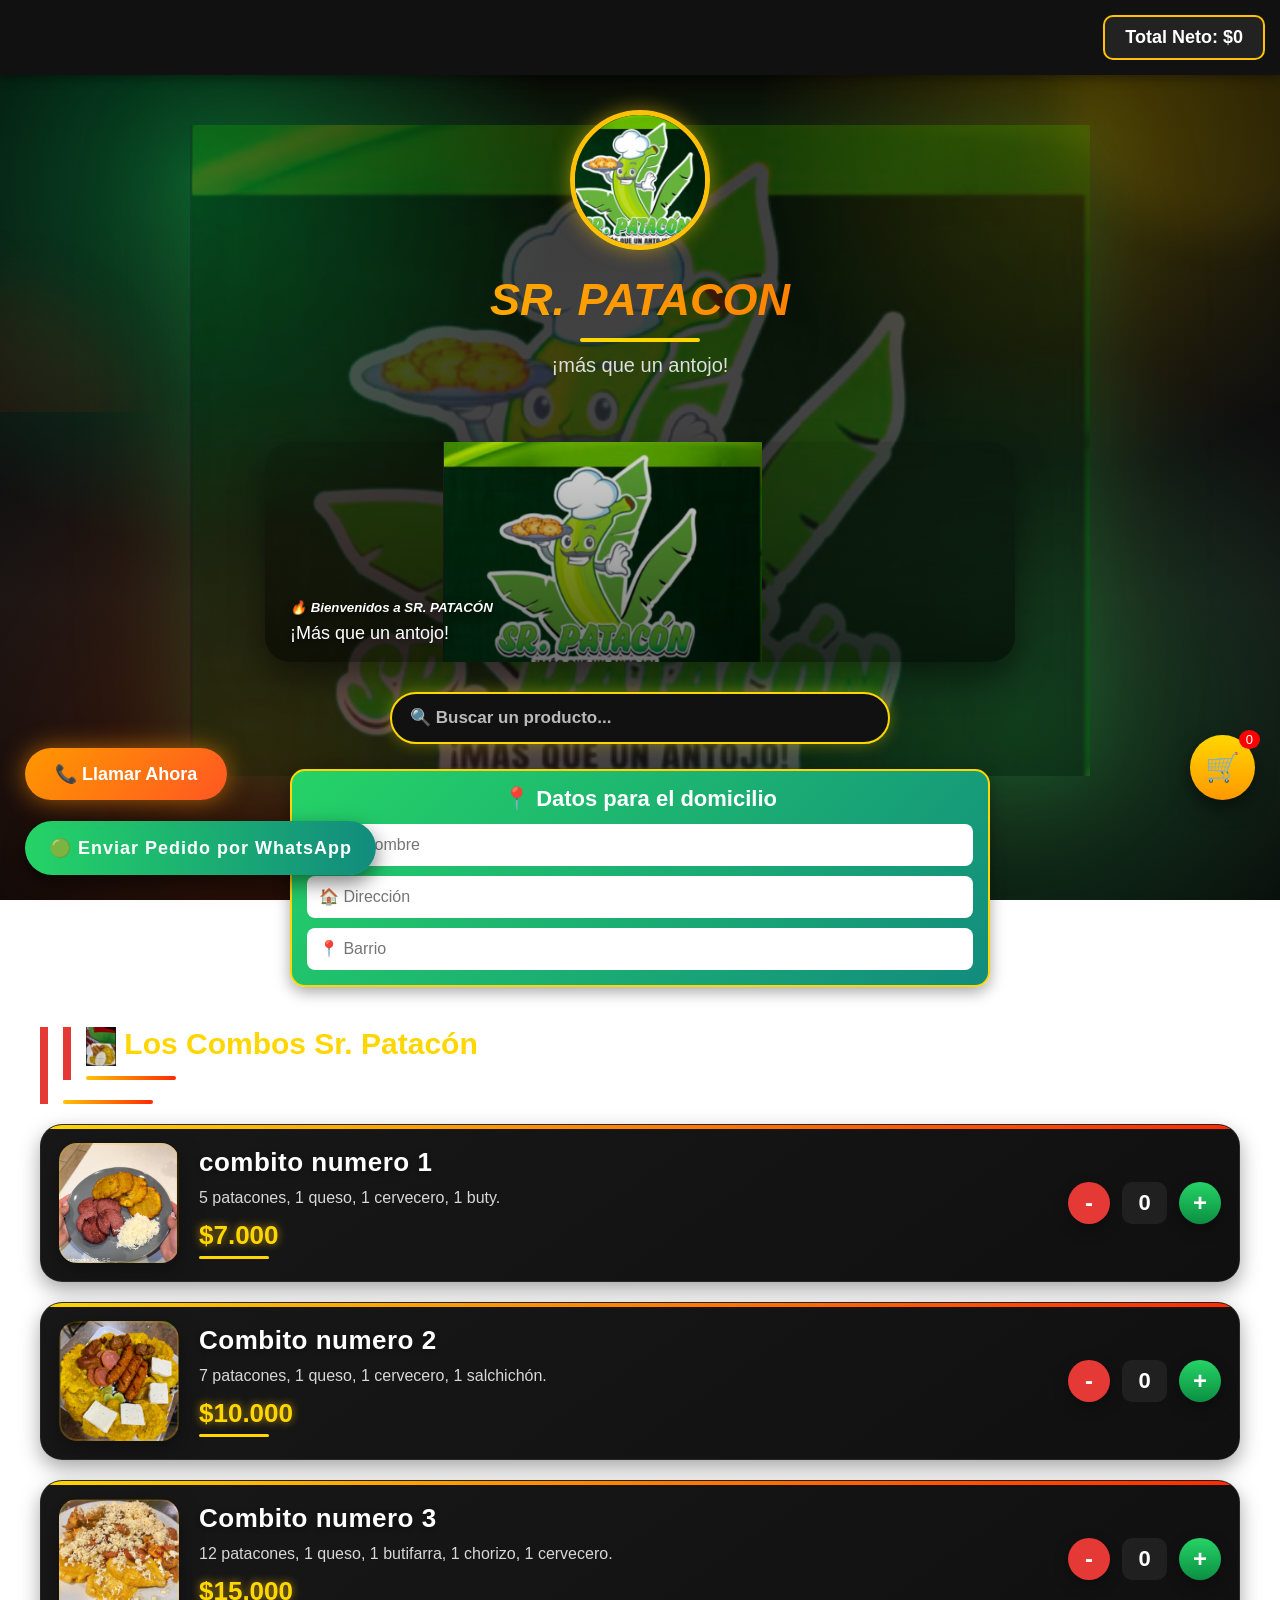
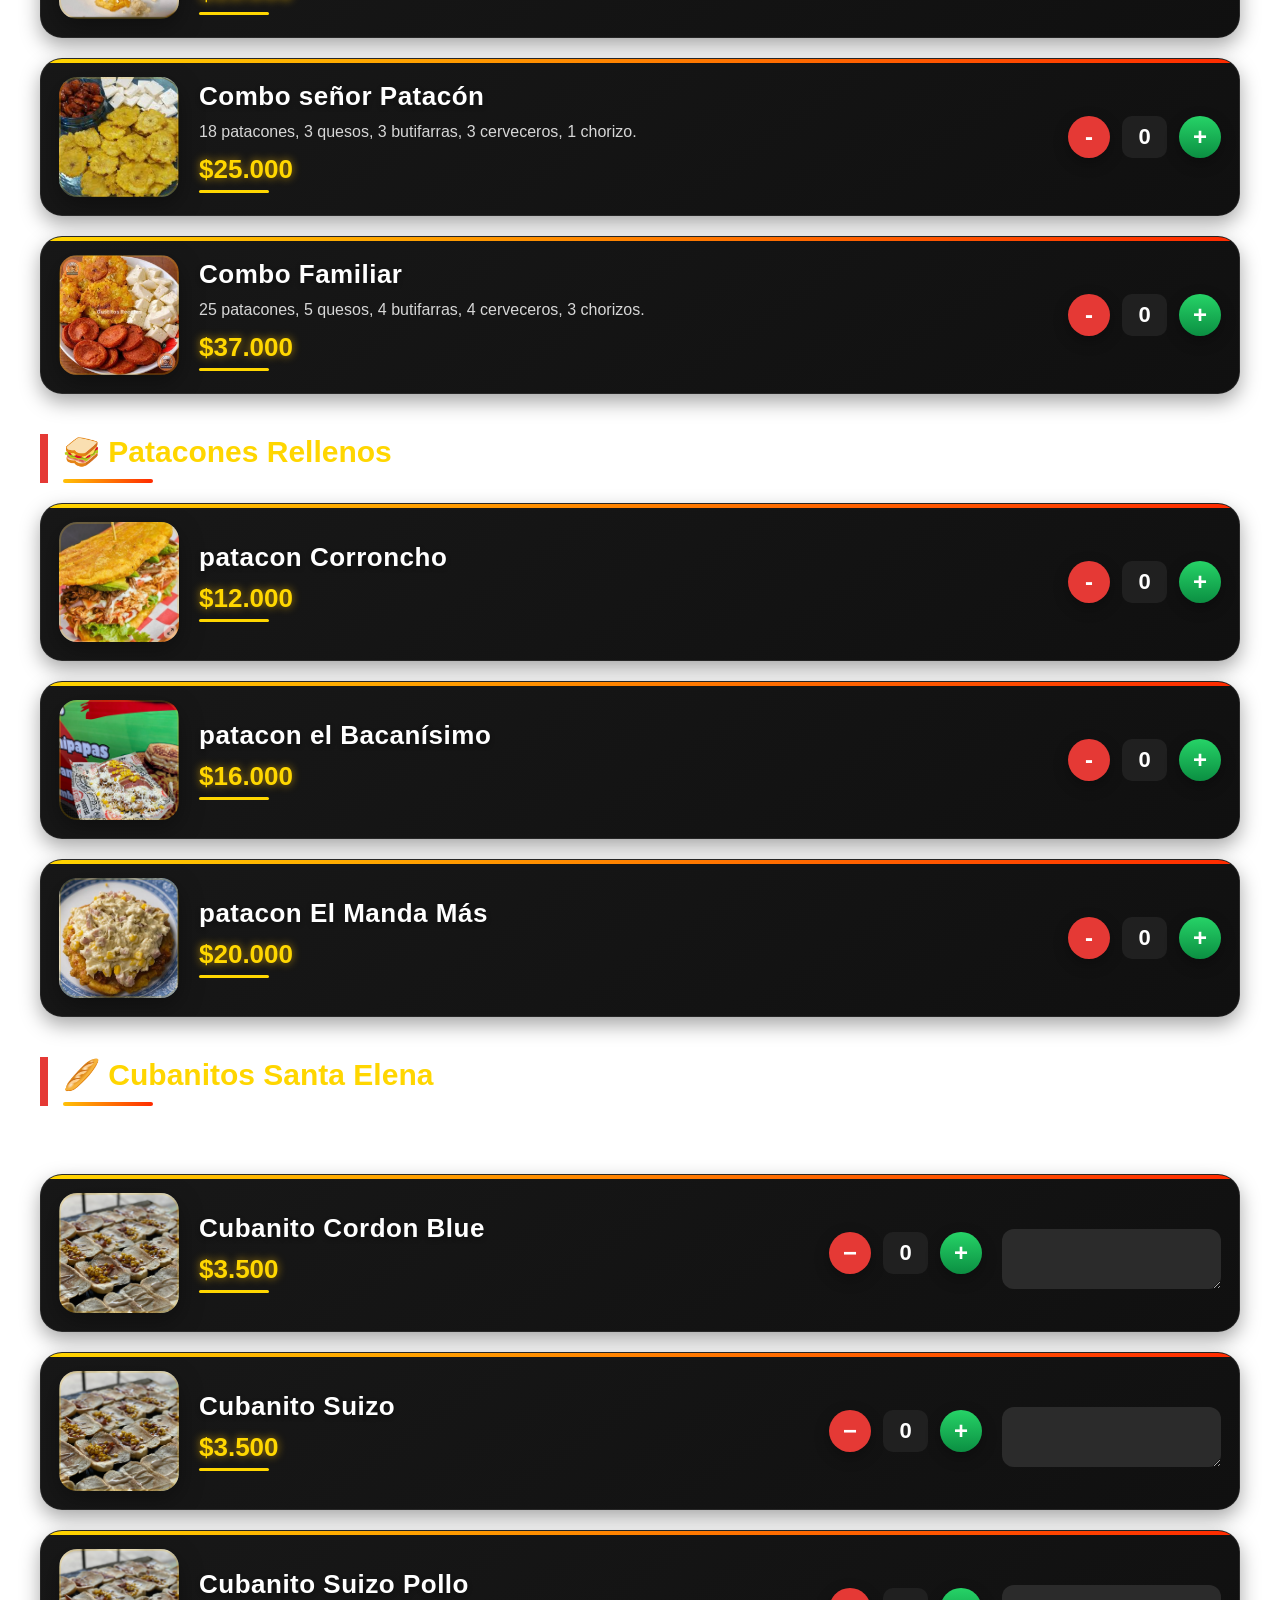
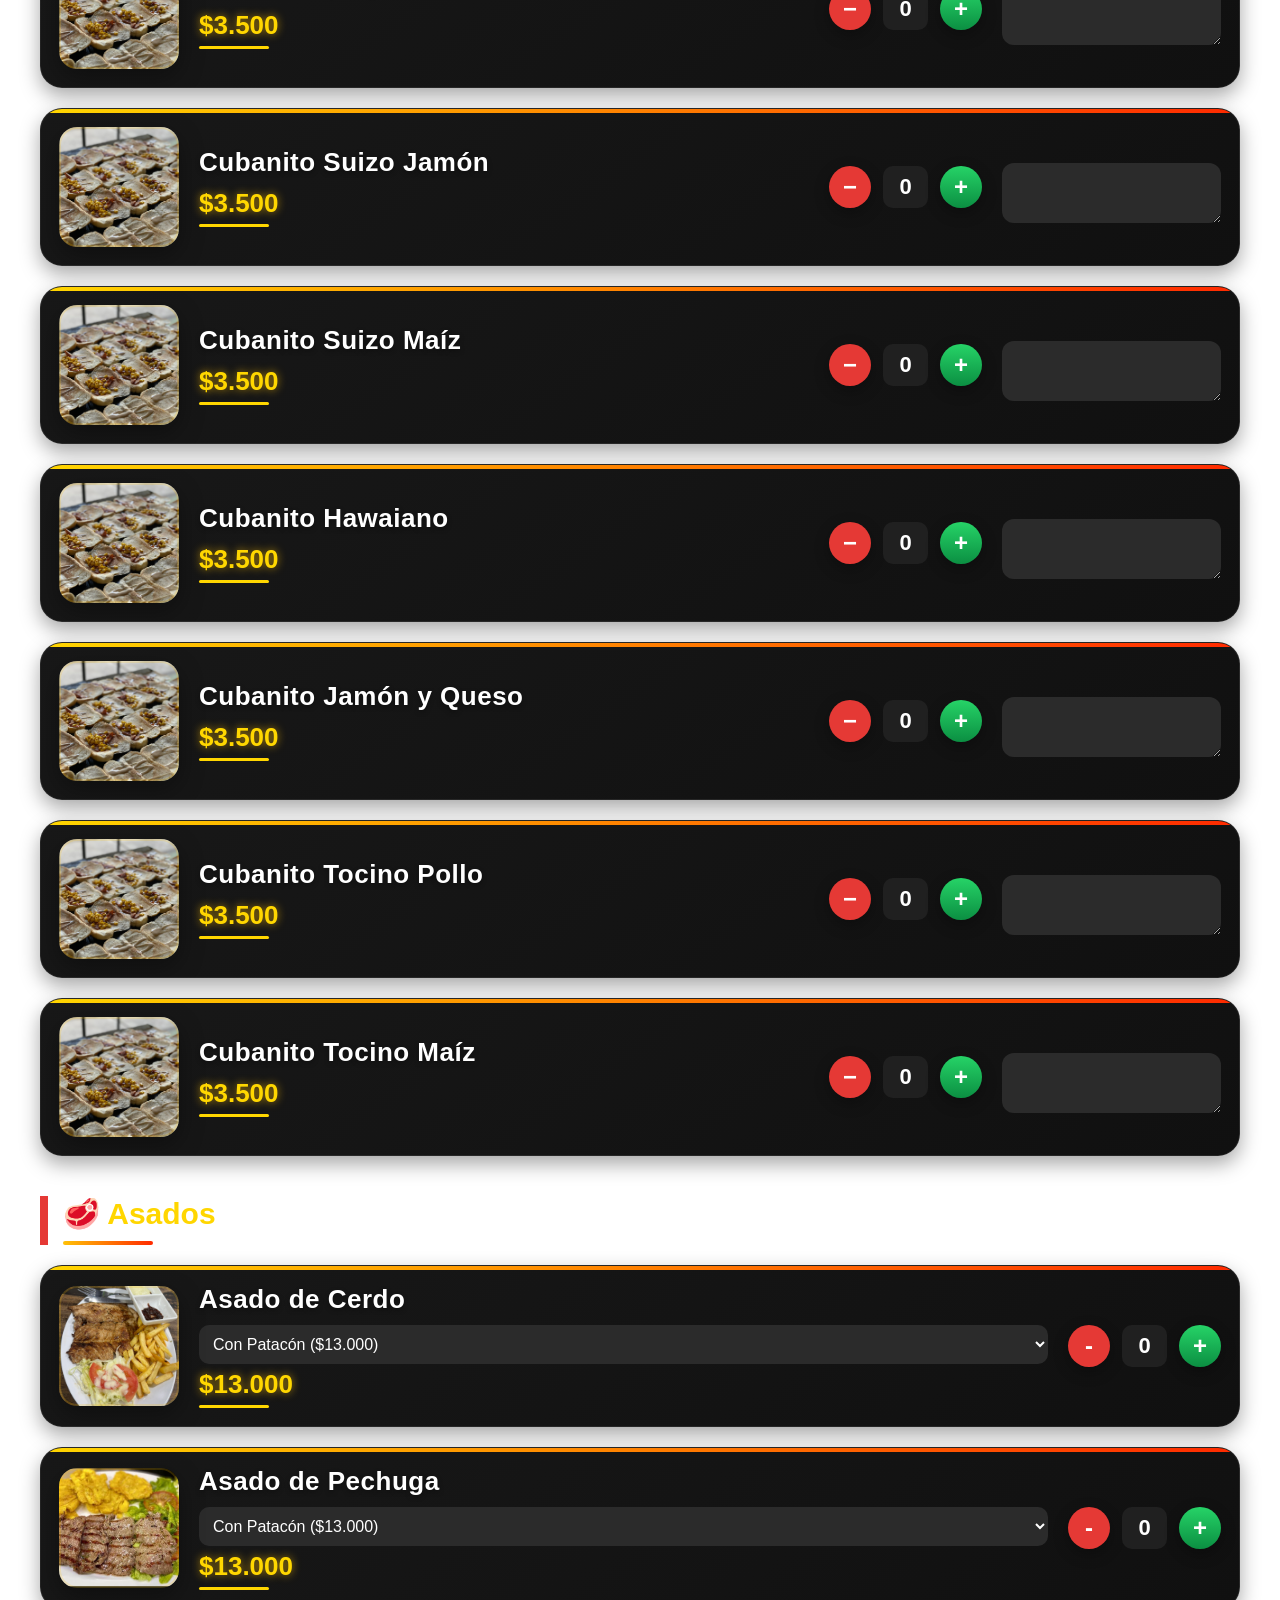
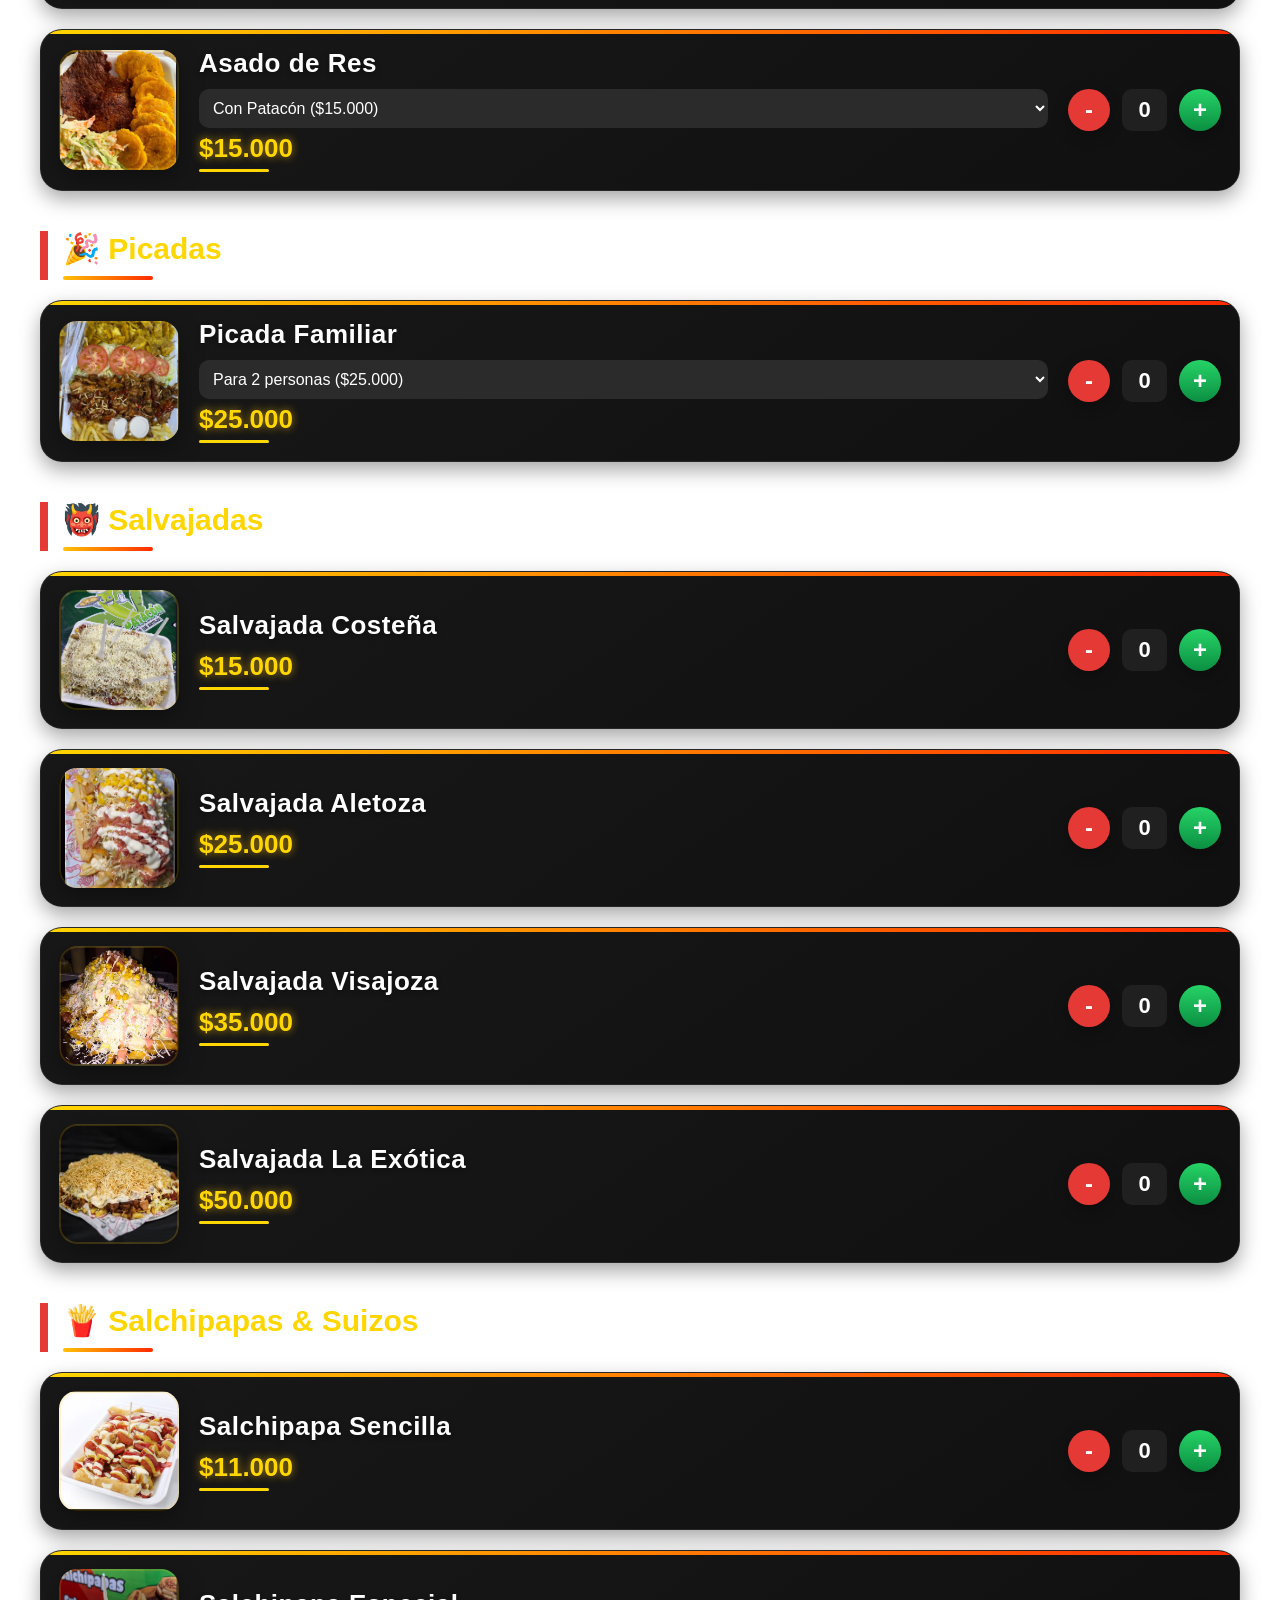
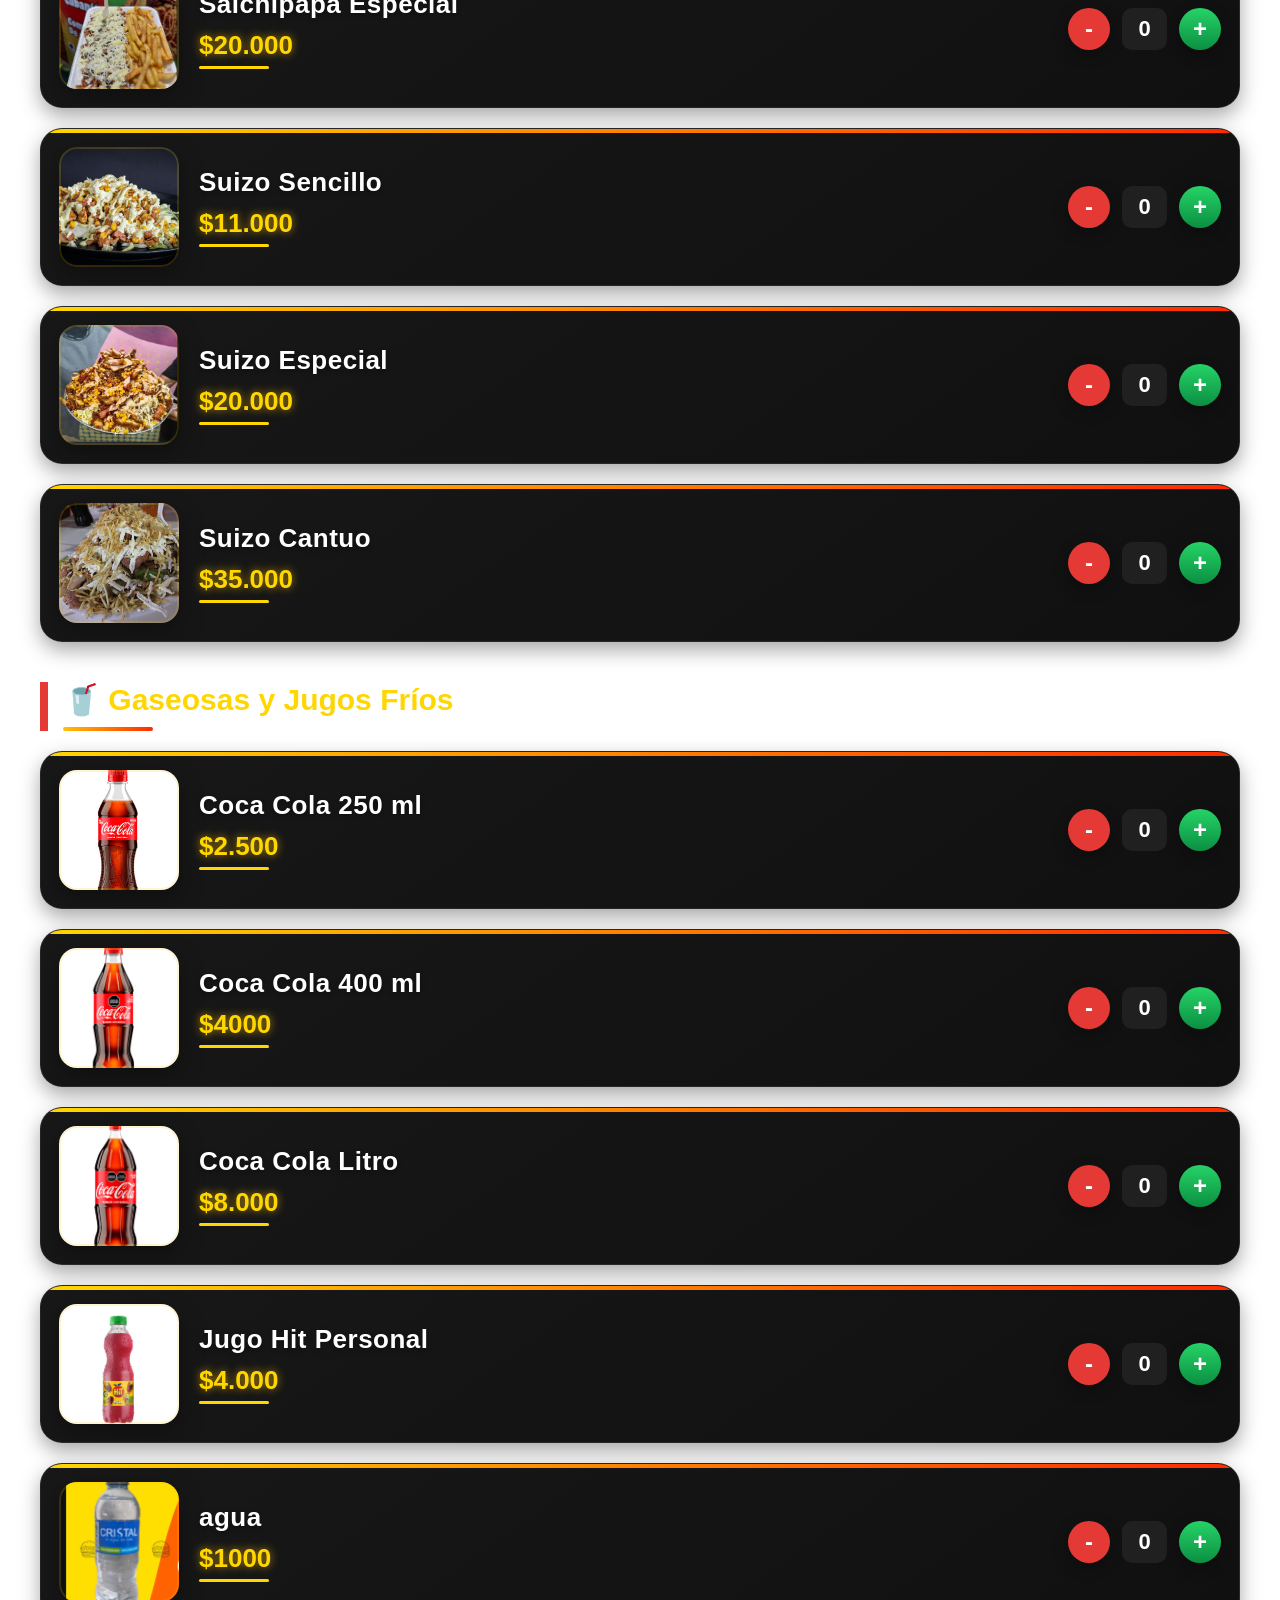
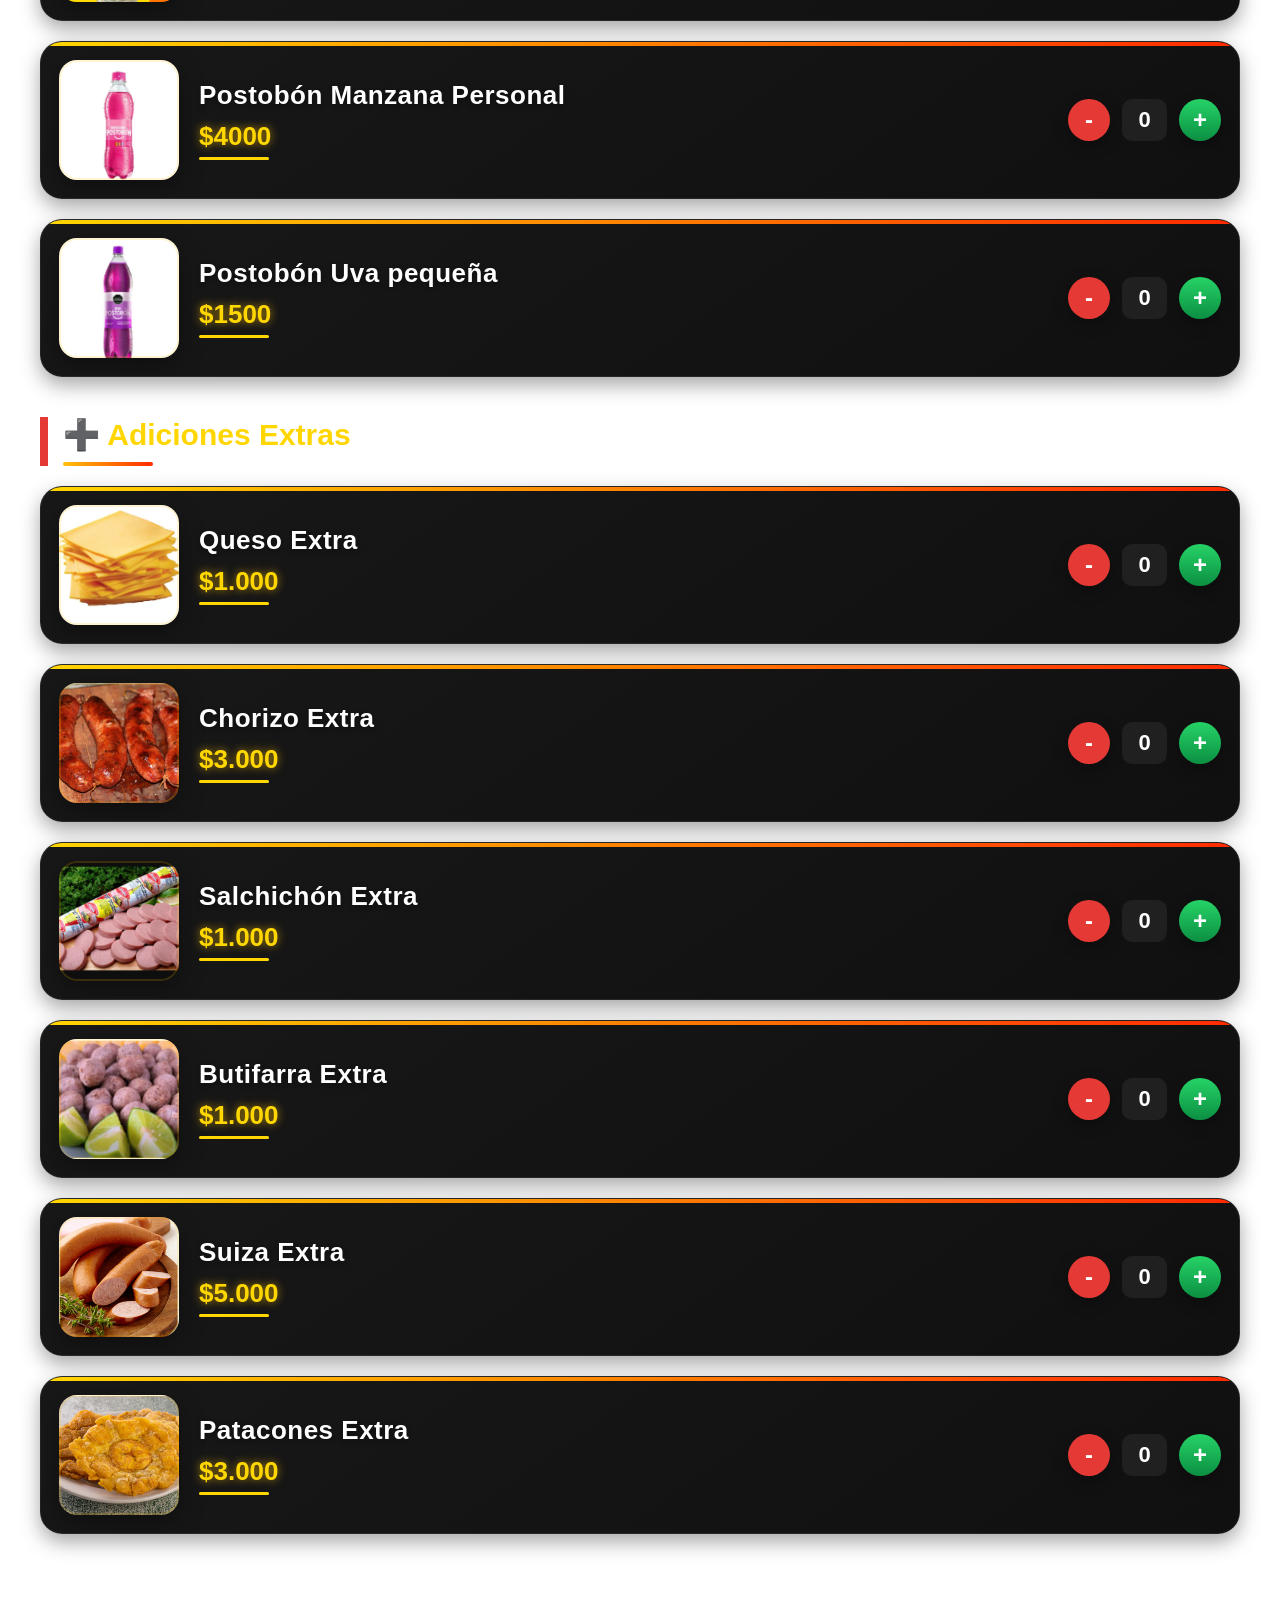
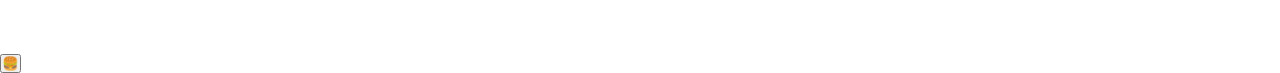
<file: index.html>
<!DOCTYPE html>
<html lang="es">
<head>
    <meta charset="UTF-8">
    <meta name="viewport" content="width=, initial-scale=1.0">
    <title>SR PATACON - menu digital</title>
   <link rel="stylesheet" href="css/style.css">
</head>
<body>

    <div class="barra-superior">
        <div class="total-recuadro">
            Total Neto: <span id="total-precio" style="color: var(--oro-precio);">$0</span>
        </div>
       
    </div>

    <header>
        <img src="img/logo-fondo.png..png" alt="Logo" class="logo-pequeno">
        <h1><em>SR. PATACON</em></h1>
        <p>¡más que un antojo!</p>
    </header>
    <!-- =========================
     SLIDER SR. PATACÓN
========================= -->

<div class="slider">

    <div class="slides">

        <img src="img/logo-fondo.png..png" class="slide activo">

        <img src="img/combo 2.png" class="slide">

        <img src="img/patacon mixto.png" class="slide">

        <img src="img/picada 1.png" class="slide">

        <img src="img/salvajada familiar.png" class="slide">

        <img src="img/zuiso cantuo.png" class="slide">

    </div>

    <div class="texto-slider">

       <h5><em>🔥 Bienvenidos a SR. PATACÓN</em></h5>

        <p>¡Más que un antojo!</p>

    </div>

</div>


    <div class="contenedor">
        <!-- =========================
BUSCADOR DEL MENÚ
========================= -->

<div class="buscador-menu">

    <input
        type="text"
        id="buscador"
        placeholder="🔍 Buscar un producto..."
        onkeyup="buscarProductos()">

</div>

       <div class="datos-cliente">

    <h3>📍 Datos para el domicilio</h3>

    <input
        type="text"
        id="nombre-cliente"
        placeholder="👤 Tu nombre">

    <input
        type="text"
        id="direccion"
        placeholder="🏠 Dirección">

    <input
        type="text"
        id="barrio"
        placeholder="📍 Barrio">

   

</div>
        <div class="titulo-seccion"><h2 class="titulo-seccion">
            <img src="img/combo de patacon.png" alt="logo" style="width: 30px; height:auto; vertical-align:middle;">

         Los Combos Sr. Patacón </h2></div>

        <div class="producto-card" data-nombre="combito numero 1" data-precio="7000">
            <div class="producto-img"><img src="img/combo 1.png" alt="Producto"></div>
            <div class="producto-info">
                <div class="producto-nombre">combito numero 1</div>
                <div class="producto-detalles">5 patacones, 1 queso, 1 cervecero, 1 buty.</div>
                <div class="producto-precio">$7.000</div>
            </div>
            <div class="controles-cantidad">
                <button class="btn-cantidad" onclick="cambiarCantidad(this, -1)">-</button>
                <span class="numero-cantidad">0</span>
                <button class="btn-cantidad" onclick="cambiarCantidad(this, 1)">+</button>
            </div>
        </div>

        <div class="producto-card" data-nombre="Combito numero 2" data-precio="10000">
            <div class="producto-img"><img src="img/combo 2.png" alt="Producto"></div>
            <div class="producto-info">
                <div class="producto-nombre">Combito numero 2</div>
                <div class="producto-detalles">7 patacones, 1 queso, 1 cervecero, 1 salchichón.</div>
                <div class="producto-precio">$10.000</div>
            </div>
            <div class="controles-cantidad">
                <button class="btn-cantidad" onclick="cambiarCantidad(this, -1)">-</button>
                <span class="numero-cantidad">0</span>
                <button class="btn-cantidad" onclick="cambiarCantidad(this, 1)">+</button>
            </div>
        </div>

        <div class="producto-card" data-nombre="Combito numero 3" data-precio="15000">
           <div class="producto-img"><img src="img/combo 3.png" alt="producto"></div>
            <div class="producto-info">
                <div class="producto-nombre">Combito numero 3</div>
                <div class="producto-detalles">12 patacones, 1 queso, 1 butifarra, 1 chorizo, 1 cervecero.</div>
                <div class="producto-precio">$15.000</div>
            </div>
            <div class="controles-cantidad">
                <button class="btn-cantidad" onclick="cambiarCantidad(this, -1)">-</button>
                <span class="numero-cantidad">0</span>
                <button class="btn-cantidad" onclick="cambiarCantidad(this, 1)">+</button>
            </div>
        </div>

        <div class="producto-card" data-nombre="Combo señor Patacón" data-precio="25000">
            <div class="producto-img"><img src="img/combo 4.png" alt="Producto"></div>
            <div class="producto-info">
                <div class="producto-nombre">Combo señor Patacón</div>
                <div class="producto-detalles">18 patacones, 3 quesos, 3 butifarras, 3 cerveceros, 1 chorizo.</div>
                <div class="producto-precio">$25.000</div>
            </div>
            <div class="controles-cantidad">
                <button class="btn-cantidad" onclick="cambiarCantidad(this, -1)">-</button>
                <span class="numero-cantidad">0</span>
                <button class="btn-cantidad" onclick="cambiarCantidad(this, 1)">+</button>
            </div>
        </div>

        <div class="producto-card" data-nombre="Combo Familiar" data-precio="37000">
            <div class="producto-img"><img src="img/combo familiar.png" alt="Producto"></div>
            <div class="producto-info">
                <div class="producto-nombre">Combo Familiar</div>
                <div class="producto-detalles">25 patacones, 5 quesos, 4 butifarras, 4 cerveceros, 3 chorizos.</div>
                <div class="producto-precio">$37.000</div>
            </div>
            <div class="controles-cantidad">
                <button class="btn-cantidad" onclick="cambiarCantidad(this, -1)">-</button>
                <span class="numero-cantidad">0</span>
                <button class="btn-cantidad" onclick="cambiarCantidad(this, 1)">+</button>
            </div>
        </div>

        <div class="titulo-seccion">🥪 Patacones Rellenos</div>

        <div class="producto-card" data-nombre="Patacon Corroncho" data-precio="12000">
            <div class="producto-img"><img src="img/patacon cantuo.png" alt="Producto"></div>
            <div class="producto-info">
                <div class="producto-nombre">patacon Corroncho</div>
                <div class="producto-precio">$12.000</div>
            </div>
            <div class="controles-cantidad">
                <button class="btn-cantidad" onclick="cambiarCantidad(this, -1)">-</button>
                <span class="numero-cantidad">0</span>
                <button class="btn-cantidad" onclick="cambiarCantidad(this, 1)">+</button>
            </div>
        </div>

        <div class="producto-card" data-nombre="Patacón El Bacanísimo" data-precio="16000">
            <div class="producto-img"><img src="img/patacon mixto.png" alt="Producto"></div>
            <div class="producto-info">
                <div class="producto-nombre">patacon el Bacanísimo</div>
                <div class="producto-precio">$16.000</div>
            </div>
            <div class="controles-cantidad">
                <button class="btn-cantidad" onclick="cambiarCantidad(this, -1)">-</button>
                <span class="numero-cantidad">0</span>
                <button class="btn-cantidad" onclick="cambiarCantidad(this, 1)">+</button>
            </div>
        </div>

        <div class="producto-card" data-nombre="Patacón El Manda Más" data-precio="20000">
            <div class="producto-img"><img src="img/patacon el manda mas.png "alt="Producto"></div>
            <div class="producto-info">
                <div class="producto-nombre"> patacon El Manda Más</div>
                <div class="producto-precio">$20.000</div>
            </div>
            <div class="controles-cantidad">
                <button class="btn-cantidad" onclick="cambiarCantidad(this, -1)">-</button>
                <span class="numero-cantidad">0</span>
                <button class="btn-cantidad" onclick="cambiarCantidad(this, 1)">+</button>
            </div>
        </div>


        <div class="titulo-seccion">🥖 Cubanitos Santa Elena</div>
        <!-- ================= CUBANITOS SANTA ELENA ================= -->

<h2 class="titulo-categoria"> Cubanitos Santa Elena</h2>

<!-- CORDON BLUE -->
<div class="producto-card" data-nombre="Cubanito Cordon Blue" data-precio="3500">

    <div class="producto-img">
        <img src="img/cubanitos.png" alt="Cubanito Cordon Blue">
    </div>

    <div class="producto-info">
        <div class="producto-nombre"> Cubanito Cordon Blue</div>
        <div class="producto-precio">$3.500</div>
    </div>

    <div class="controles-cantidad">
        <button class="btn-cantidad" onclick="cambiarCantidad(this,-1)">−</button>
        <span class="numero-cantidad">0</span>
        <button class="btn-cantidad" onclick="cambiarCantidad(this,1)">+</button>
    </div>
    <div class="observacion-producto">

    <textarea
        class="comentario-producto"
        placeholder="Ej: sin salsa, sin cebolla, con más queso..."
        rows="2">
    </textarea>

</div>

</div>

<!-- SUIZO -->
<div class="producto-card" data-nombre="Cubanito Suizo" data-precio="3500">

    <div class="producto-img">
        <img src="img/cubanitos.png" alt="Cubanito Suizo">
    </div>

    <div class="producto-info">
        <div class="producto-nombre"> Cubanito Suizo</div>
        <div class="producto-precio">$3.500</div>
    </div>

    <div class="controles-cantidad">
        <button class="btn-cantidad" onclick="cambiarCantidad(this,-1)">−</button>
        <span class="numero-cantidad">0</span>
        <button class="btn-cantidad" onclick="cambiarCantidad(this,1)">+</button>
    </div>
    <div class="observacion-producto">

    <textarea
        class="comentario-producto"
        placeholder="Ej: sin salsa, sin cebolla, con más queso..."
        rows="2">
    </textarea>

</div>

</div>

<!-- SUIZO POLLO -->
<div class="producto-card" data-nombre="Cubanito Suizo Pollo" data-precio="3500">

    <div class="producto-img">
        <img src="img/cubanitos.png" alt="Cubanito Suizo Pollo">
    </div>

    <div class="producto-info">
        <div class="producto-nombre"> Cubanito Suizo Pollo</div>
        <div class="producto-precio">$3.500</div>
    </div>

  <div class="controles-cantidad">
    <button class="btn-cantidad" onclick="cambiarCantidad(this,-1)">−</button>
    <span class="numero-cantidad">0</span>
    <button class="btn-cantidad" onclick="cambiarCantidad(this,1)">+</button>
</div>
    <div class="observacion-producto">

    <textarea
        class="comentario-producto"
        placeholder="Ej: sin salsa, sin cebolla, con más queso..."
        rows="2">
    </textarea>

</div>

</div>
<!-- SUIZO JAMÓN -->
<div class="producto-card" data-nombre="Cubanito Suizo Jamón" data-precio="3500">

    <div class="producto-img">
        <img src="img/cubanitos.png" alt="Cubanito Suizo Jamón">
    </div>

    <div class="producto-info">
        <div class="producto-nombre"> Cubanito Suizo Jamón</div>
        <div class="producto-precio">$3.500</div>
    </div>

    <div class="controles-cantidad">
        <button class="btn-cantidad" onclick="cambiarCantidad(this,-1)">−</button>
        <span class="numero-cantidad">0</span>
        <button class="btn-cantidad" onclick="cambiarCantidad(this,1)">+</button>
    </div>
    <div class="observacion-producto">

    <textarea
        class="comentario-producto"
        placeholder="Ej: sin salsa, sin cebolla, con más queso..."
        rows="2">
    </textarea>

</div>

</div>

<!-- SUIZO MAÍZ -->
<div class="producto-card" data-nombre="Cubanito Suizo Maíz" data-precio="3500">

    <div class="producto-img">
        <img src="img/cubanitos.png" alt="Cubanito Suizo Maíz">
    </div>

    <div class="producto-info">
        <div class="producto-nombre"> Cubanito Suizo Maíz</div>
        <div class="producto-precio">$3.500</div>
    </div>

    <div class="controles-cantidad">
        <button class="btn-cantidad" onclick="cambiarCantidad(this,-1)">−</button>
        <span class="numero-cantidad">0</span>
        <button class="btn-cantidad" onclick="cambiarCantidad(this,1)">+</button>
    </div>
    <div class="observacion-producto">

    <textarea
        class="comentario-producto"
        placeholder="Ej: sin salsa, sin cebolla, con más queso..."
        rows="2">
    </textarea>

</div>

</div>

<!-- HAWAIANO -->
<div class="producto-card" data-nombre="Cubanito Hawaiano" data-precio="3500">

    <div class="producto-img">
        <img src="img/cubanitos.png" alt="Cubanito Hawaiano">
    </div>

    <div class="producto-info">
        <div class="producto-nombre"> Cubanito Hawaiano</div>
        <div class="producto-precio">$3.500</div>
    </div>

    <div class="controles-cantidad">
        <button class="btn-cantidad" onclick="cambiarCantidad(this,-1)">−</button>
        <span class="numero-cantidad">0</span>
        <button class="btn-cantidad" onclick="cambiarCantidad(this,1)">+</button>
    </div>
    <div class="observacion-producto">

    <textarea
        class="comentario-producto"
        placeholder="Ej: sin salsa, sin cebolla, con más queso..."
        rows="2">
    </textarea>

</div>

</div>
<!-- JAMÓN Y QUESO -->
<div class="producto-card" data-nombre="Cubanito Jamón y Queso" data-precio="3500">

    <div class="producto-img">
        <img src="img/cubanitos.png" alt="Cubanito Jamón y Queso">
    </div>

    <div class="producto-info">
        <div class="producto-nombre"> Cubanito Jamón y Queso</div>
        <div class="producto-precio">$3.500</div>
    </div>

    <div class="controles-cantidad">
        <button class="btn-cantidad" onclick="cambiarCantidad(this,-1)">−</button>
        <span class="numero-cantidad">0</span>
        <button class="btn-cantidad" onclick="cambiarCantidad(this,1)">+</button>
    </div>
    <div class="observacion-producto">

    <textarea
        class="comentario-producto"
        placeholder="Ej: sin salsa, sin cebolla, con más queso..."
        rows="2">
    </textarea>

</div>

</div>

<!-- TOCINO POLLO -->
<div class="producto-card" data-nombre="Cubanito Tocino Pollo" data-precio="3500">

    <div class="producto-img">
        <img src="img/cubanitos.png" alt="Cubanito Tocino Pollo">
    </div>

    <div class="producto-info">
        <div class="producto-nombre"> Cubanito Tocino Pollo</div>
        <div class="producto-precio">$3.500</div>
    </div>

    <div class="controles-cantidad">
        <button class="btn-cantidad" onclick="cambiarCantidad(this,-1)">−</button>
        <span class="numero-cantidad">0</span>
        <button class="btn-cantidad" onclick="cambiarCantidad(this,1)">+</button>
    </div>
    <div class="observacion-producto">

    <textarea
        class="comentario-producto"
        placeholder="Ej: sin salsa, sin cebolla, con más queso..."
        rows="2">
    </textarea>

</div>

</div>

<!-- TOCINO MAÍZ -->
<div class="producto-card" data-nombre="Cubanito Tocino Maíz" data-precio="3500">

    <div class="producto-img">
        <img src="img/cubanitos.png" alt="Cubanito Tocino Maíz">
    </div>

    <div class="producto-info">
        <div class="producto-nombre"> Cubanito Tocino Maíz</div>
        <div class="producto-precio">$3.500</div>
    </div>

    <div class="controles-cantidad">
        <button class="btn-cantidad" onclick="cambiarCantidad(this,-1)">−</button>
        <span class="numero-cantidad">0</span>
        <button class="btn-cantidad" onclick="cambiarCantidad(this,1)">+</button>
    </div>
    <div class="observacion-producto">

    <textarea
        class="comentario-producto"
        placeholder="Ej: sin salsa, sin cebolla, con más queso..."
        rows="2">
    </textarea>

</div>

</div>
        <div class="titulo-seccion">🥩 Asados</div>

        <div class="producto-card" data-nombre="Asado de Cerdo" data-precio="13000">
            <div class="producto-img"><img src="img/cerdo asado.jpeg" alt="Producto"></div>
            <div class="producto-info">
                <div class="producto-nombre">Asado de Cerdo</div>
                <select class="select-interno" onchange="cambiarPrecioOp(this)">
                    <option value="Patacón" data-p="13000">Con Patacón ($13.000)</option>
                    <option value="Francesa" data-p="15000">Con Papa Francesa ($15.000)</option>
                </select>
                <div class="producto-precio" style="margin-top: 5px;">$13.000</div>
            </div>
            <div class="controles-cantidad">
                <button class="btn-cantidad" onclick="cambiarCantidad(this, -1)">-</button>
                <span class="numero-cantidad">0</span>
                <button class="btn-cantidad" onclick="cambiarCantidad(this, 1)">+</button>
            </div>
        </div>

        <div class="producto-card" data-nombre="Asado de Pechuga" data-precio="13000">
            <div class="producto-img"><img src="img/pechuga.png "alt="Producto"></div>
            <div class="producto-info">
                <div class="producto-nombre">Asado de Pechuga</div>
                <select class="select-interno" onchange="cambiarPrecioOp(this)">
                    <option value="Patacón" data-p="13000">Con Patacón ($13.000)</option>
                    <option value="Francesa" data-p="15000">Con Papa Francesa ($15.000)</option>
                </select>
                <div class="producto-precio" style="margin-top: 5px;">$13.000</div>
            </div>
            <div class="controles-cantidad">
                <button class="btn-cantidad" onclick="cambiarCantidad(this, -1)">-</button>
                <span class="numero-cantidad">0</span>
                <button class="btn-cantidad" onclick="cambiarCantidad(this, 1)">+</button>
            </div>
        </div>

        <div class="producto-card" data-nombre="Asado de Res" data-precio="15000">
            <div class="producto-img"><img src="img/carne asada.png"Producto"></div>
            <div class="producto-info">
                <div class="producto-nombre">Asado de Res</div>
                <select class="select-interno" onchange="cambiarPrecioOp(this)">
                    <option value="Patacón" data-p="15000">Con Patacón ($15.000)</option>
                    <option value="Francesa" data-p="17000">Con Papa Francesa ($17.000)</option>
                </select>
                <div class="producto-precio" style="margin-top: 5px;">$15.000</div>
            </div>
            <div class="controles-cantidad">
                <button class="btn-cantidad" onclick="cambiarCantidad(this, -1)">-</button>
                <span class="numero-cantidad">0</span>
                <button class="btn-cantidad" onclick="cambiarCantidad(this, 1)">+</button>
            </div>
        </div>

        <div class="titulo-seccion">🎉 Picadas</div>

        <div class="producto-card" data-nombre="Picada" data-precio="25000">
            <div class="producto-img"><img src="img/picada 1.png" alt="Producto"></div>
            <div class="producto-info">
                <div class="producto-nombre">Picada Familiar</div>
                <select class="select-interno" onchange="cambiarPrecioOp(this)">
                    <option value="2 Personas" data-p="25000">Para 2 personas ($25.000)</option>
                    <option value="3 Personas" data-p="35000">Para 3 personas ($35.000)</option>
                    <option value="4 Personas" data-p="50000">Para 4 personas ($50.000)</option>
                </select>
                <div class="producto-precio" style="margin-top: 5px;">$25.000</div>
            </div>
            <div class="controles-cantidad">
                <button class="btn-cantidad" onclick="cambiarCantidad(this, -1)">-</button>
                <span class="numero-cantidad">0</span>
                <button class="btn-cantidad" onclick="cambiarCantidad(this, 1)">+</button>
            </div>
        </div>

        <div class="titulo-seccion">👹 Salvajadas</div>

        <div class="producto-card" data-nombre="Salvajada Costeña" data-precio="15000">
            <div class="producto-img"><img src="img/salvajada familiar.png" alt="Producto"></div>
            <div class="producto-info">
                <div class="producto-nombre">Salvajada Costeña</div>
                <div class="producto-precio">$15.000</div>
            </div>
            <div class="controles-cantidad">
                <button class="btn-cantidad" onclick="cambiarCantidad(this, -1)">-</button>
                <span class="numero-cantidad">0</span>
                <button class="btn-cantidad" onclick="cambiarCantidad(this, 1)">+</button>
            </div>
        </div>

        <div class="producto-card" data-nombre="Salvajada Aletoza" data-precio="25000">
            <div class="producto-img"><img src="img/salvajada aletoza.png" alt="Producto"></div>
            <div class="producto-info">
                <div class="producto-nombre">Salvajada Aletoza</div>
                <div class="producto-precio">$25.000</div>
            </div>
            <div class="controles-cantidad">
                <button class="btn-cantidad" onclick="cambiarCantidad(this, -1)">-</button>
                <span class="numero-cantidad">0</span>
                <button class="btn-cantidad" onclick="cambiarCantidad(this, 1)">+</button>
            </div>
        </div>

        <div class="producto-card" data-nombre="Salvajada Visajoza" data-precio="35000">
            <div class="producto-img"><img src="img/salvajada visajoza.png" alt="Producto"></div>
            <div class="producto-info">
                <div class="producto-nombre">Salvajada Visajoza</div>
                <div class="producto-precio">$35.000</div>
            </div>
            <div class="controles-cantidad">
                <button class="btn-cantidad" onclick="cambiarCantidad(this, -1)">-</button>
                <span class="numero-cantidad">0</span>
                <button class="btn-cantidad" onclick="cambiarCantidad(this, 1)">+</button>
            </div>
        </div>

        <div class="producto-card" data-nombre="Salvajada La Exótica" data-precio="50000">
            <div class="producto-img"><img src="img/salvajada la exotica.png" alt="Producto"></div>
            <div class="producto-info">
                <div class="producto-nombre">Salvajada La Exótica</div>
                <div class="producto-precio">$50.000</div>
            </div>
            <div class="controles-cantidad">
                <button class="btn-cantidad" onclick="cambiarCantidad(this, -1)">-</button>
                <span class="numero-cantidad">0</span>
                <button class="btn-cantidad" onclick="cambiarCantidad(this, 1)">+</button>
            </div>
        </div>

        <div class="titulo-seccion">🍟 Salchipapas & Suizos</div>

        <div class="producto-card" data-nombre="Salchipapa Sencilla" data-precio="11000">
            <div class="producto-img"><img src="img/salchipapa.png" alt="Producto"></div>
            <div class="producto-info">
                <div class="producto-nombre">Salchipapa Sencilla</div>
                <div class="producto-precio">$11.000</div>
            </div>
            <div class="controles-cantidad">
                <button class="btn-cantidad" onclick="cambiarCantidad(this, -1)">-</button>
                <span class="numero-cantidad">0</span>
                <button class="btn-cantidad" onclick="cambiarCantidad(this, 1)">+</button>
            </div>
        </div>

        <div class="producto-card" data-nombre="Salchipapa Especial" data-precio="20000">
            <div class="producto-img"><img src="img/salchipapa 2.png" alt="Producto"></div>
            <div class="producto-info">
                <div class="producto-nombre">Salchipapa Especial</div>
                <div class="producto-precio">$20.000</div>
            </div>
            <div class="controles-cantidad">
                <button class="btn-cantidad" onclick="cambiarCantidad(this, -1)">-</button>
                <span class="numero-cantidad">0</span>
                <button class="btn-cantidad" onclick="cambiarCantidad(this, 1)">+</button>
            </div>
        </div>

        <div class="producto-card" data-nombre="Suizo Sencillo" data-precio="11000">
            <div class="producto-img"><img src="img/zuiso.png" alt="Producto"></div>
            <div class="producto-info">
                <div class="producto-nombre">Suizo Sencillo</div>
                <div class="producto-precio">$11.000</div>
            </div>
            <div class="controles-cantidad">
                <button class="btn-cantidad" onclick="cambiarCantidad(this, -1)">-</button>
                <span class="numero-cantidad">0</span>
                <button class="btn-cantidad" onclick="cambiarCantidad(this, 1)">+</button>
            </div>
        </div>

        <div class="producto-card" data-nombre="Suizo Especial" data-precio="20000">
            <div class="producto-img"><img src="img/zuiso 2.png" alt="Producto"></div>
            <div class="producto-info">
                <div class="producto-nombre">Suizo Especial</div>
                <div class="producto-precio">$20.000</div>
            </div>
            <div class="controles-cantidad">
                <button class="btn-cantidad" onclick="cambiarCantidad(this, -1)">-</button>
                <span class="numero-cantidad">0</span>
                <button class="btn-cantidad" onclick="cambiarCantidad(this, 1)">+</button>
            </div>
        </div>

        <div class="producto-card" data-nombre="Suizo Cantuo" data-precio="35000">
            <div class="producto-img"><img src="img/zuiso cantuo.png" alt="Producto"></div>
            <div class="producto-info">
                <div class="producto-nombre">Suizo Cantuo</div>
                <div class="producto-precio">$35.000</div>
            </div>
            <div class="controles-cantidad">
                <button class="btn-cantidad" onclick="cambiarCantidad(this, -1)">-</button>
                <span class="numero-cantidad">0</span>
                <button class="btn-cantidad" onclick="cambiarCantidad(this, 1)">+</button>
            </div>
        </div>


        <div class="titulo-seccion">🥤 Gaseosas y Jugos Fríos</div>

        <div class="producto-card" data-nombre="Coca Cola 250" data-precio="2500">
            <div class="producto-img"><img src="img/coca cola 250 pequeña.png" alt="Coca-Cola"></div>
            <div class="producto-info">
                <div class="producto-nombre">Coca Cola 250 ml</div>
                <div class="producto-precio">$2.500</div>
            </div>
            <div class="controles-cantidad">
                <button class="btn-cantidad" onclick="cambiarCantidad(this, -1)">-</button>
                <span class="numero-cantidad">0</span>
                <button class="btn-cantidad" onclick="cambiarCantidad(this, 1)">+</button>
            </div>
        </div>

        <div class="producto-card" data-nombre="Coca Cola 400" data-precio="4000">
            <div class="producto-img"><img src="img/coca cola 400 personal.png" alt="Coca-Cola"></div>
            <div class="producto-info">
                <div class="producto-nombre">Coca Cola 400 ml</div>
                <div class="producto-precio">$4000</div>
            </div>
            <div class="controles-cantidad">
                <button class="btn-cantidad" onclick="cambiarCantidad(this, -1)">-</button>
                <span class="numero-cantidad">0</span>
                <button class="btn-cantidad" onclick="cambiarCantidad(this, 1)">+</button>
            </div>
        </div>

        <div class="producto-card" data-nombre="Coca Cola Litro" data-precio="8000">
            <div class="producto-img"><img src="img/litro coca cola 1.5.png" alt="Coca-Cola"></div>
            <div class="producto-info">
                <div class="producto-nombre">Coca Cola Litro</div>
                <div class="producto-precio">$8.000</div>
            </div>
            <div class="controles-cantidad">
                <button class="btn-cantidad" onclick="cambiarCantidad(this, -1)">-</button>
                <span class="numero-cantidad">0</span>
                <button class="btn-cantidad" onclick="cambiarCantidad(this, 1)">+</button>
            </div>
        </div>

        <div class="producto-card" data-nombre="Jugo Hit Personal" data-precio="4000">
            <div class="producto-img"><img src="img/jugo hit 400 personal.png" alt="Jugo Hit"></div>
            <div class="producto-info">
                <div class="producto-nombre">Jugo Hit Personal</div>
                <div class="producto-precio">$4.000</div>
            </div>
            <div class="controles-cantidad">
                <button class="btn-cantidad" onclick="cambiarCantidad(this, -1)">-</button>
                <span class="numero-cantidad">0</span>
                <button class="btn-cantidad" onclick="cambiarCantidad(this, 1)">+</button>
            </div>
        </div>

        <div class="producto-card" data-nombre="agua" data-precio="1000">
            <div class="producto-img"><img src="img/agua.png" alt="agua"></div>
            <div class="producto-info">
                <div class="producto-nombre">agua</div>
                <div class="producto-precio">$1000</div>
            </div>
            <div class="controles-cantidad">
                <button class="btn-cantidad" onclick="cambiarCantidad(this, -1)">-</button>
                <span class="numero-cantidad">0</span>
                <button class="btn-cantidad" onclick="cambiarCantidad(this, 1)">+</button>
            </div>
        </div>

        <div class="producto-card" data-nombre="Postobón Manzana Personal" data-precio="4000">
            <div class="producto-img"><img src="img/postobon 400 personal.png "alt="Manzana"></div>
            <div class="producto-info">
                <div class="producto-nombre">Postobón Manzana Personal</div>
                <div class="producto-precio">$4000</div>
            </div>
            <div class="controles-cantidad">
                <button class="btn-cantidad" onclick="cambiarCantidad(this, -1)">-</button>
                <span class="numero-cantidad">0</span>
                <button class="btn-cantidad" onclick="cambiarCantidad(this, 1)">+</button>
            </div>
        </div>

       <div class="producto-card" data-nombre="Postobón Uva Puequeña" data-precio="1500">
            <div class="producto-img"><img src="img/postobon 250 pequeña.png" alt="Uva"></div>
            <div class="producto-info">
                <div class="producto-nombre">Postobón Uva pequeña</div>
                <div class="producto-precio">$1500</div>
            </div>
            <div class="controles-cantidad">
                <button class="btn-cantidad" onclick="cambiarCantidad(this, -1)">-</button>
                <span class="numero-cantidad">0</span>
                <button class="btn-cantidad" onclick="cambiarCantidad(this, 1)">+</button>
            </div>
        </div>

       <div class="titulo-seccion">➕ Adiciones Extras</div>

        <div class="producto-card" data-nombre="Adición Queso" data-precio="1000">
            <div class="producto-img"><img src="img/queso gratinado.png" alt="Producto"></div>
            <div class="producto-info">
                <div class="producto-nombre">Queso Extra</div>
                <div class="producto-precio">$1.000</div>
            </div>
            <div class="controles-cantidad">
                <button class="btn-cantidad" onclick="cambiarCantidad(this, -1)">-</button>
                <span class="numero-cantidad">0</span>
                <button class="btn-cantidad" onclick="cambiarCantidad(this, 1)">+</button>
            </div>
        </div>

        <div class="producto-card" data-nombre="Adición Chorizo" data-precio="3000">
            <div class="producto-img"><img src="img/chorizo.png" alt="Producto"></div>
            <div class="producto-info">
                <div class="producto-nombre">Chorizo Extra</div>
                <div class="producto-precio">$3.000</div>
            </div>
            <div class="controles-cantidad">
                <button class="btn-cantidad" onclick="cambiarCantidad(this, -1)">-</button>
                <span class="numero-cantidad">0</span>
                <button class="btn-cantidad" onclick="cambiarCantidad(this, 1)">+</button>
            </div>
        </div>

        <div class="producto-card" data-nombre="Adición Salchichón" data-precio="1000">
            <div class="producto-img"><img src="img/salchichon.png" alt="Producto"></div>
            <div class="producto-info">
                <div class="producto-nombre">Salchichón Extra</div>
                <div class="producto-precio">$1.000</div>
            </div>
            <div class="controles-cantidad">
                <button class="btn-cantidad" onclick="cambiarCantidad(this, -1)">-</button>
                <span class="numero-cantidad">0</span>
                <button class="btn-cantidad" onclick="cambiarCantidad(this, 1)">+</button>
            </div>
        </div>

        <div class="producto-card" data-nombre="Adición Butifarra" data-precio="1000">
            <div class="producto-img"><img src="img/butifarra.png" alt="Producto"></div>
            <div class="producto-info">
                <div class="producto-nombre">Butifarra Extra</div>
                <div class="producto-precio">$1.000</div>
            </div>
            <div class="controles-cantidad">
                <button class="btn-cantidad" onclick="cambiarCantidad(this, -1)">-</button>
                <span class="numero-cantidad">0</span>
                <button class="btn-cantidad" onclick="cambiarCantidad(this, 1)">+</button>
            </div>
        </div>

        <div class="producto-card" data-nombre="Adición Suiza" data-precio="5000">
            <div class="producto-img"><img src="img/zuisa.png" alt="Producto"></div>
            <div class="producto-info">
                <div class="producto-nombre">Suiza Extra</div>
                <div class="producto-precio">$5.000</div>
            </div>
            <div class="controles-cantidad">
                <button class="btn-cantidad" onclick="cambiarCantidad(this, -1)">-</button>
                <span class="numero-cantidad">0</span>
                <button class="btn-cantidad" onclick="cambiarCantidad(this, 1)">+</button>
            </div>
        </div>

        <div class="producto-card" data-nombre="Adición Patacones" data-precio="3000">
            <div class="producto-img"><img src="img/porcion de patacon.png" alt="Producto"></div>
            <div class="producto-info">
                <div class="producto-nombre">Patacones Extra</div>
                <div class="producto-precio">$3.000</div>
            </div>
            <div class="controles-cantidad">
                <button class="btn-cantidad" onclick="cambiarCantidad(this, -1)">-</button>
                <span class="numero-cantidad">0</span>
                <button class="btn-cantidad" onclick="cambiarCantidad(this, 1)">+</button>
            </div>
        </div>

    </div>
    
<!-- BOTÓN CARRITO -->
<button id="btn-carrito" class="btn-carrito" onclick="abrirCarrito()">
    🛒 <span id="contador-carrito">0</span>
</button>

<!-- BOTÓN PRODUCTOS -->
<button id="btn-productos" class="btn-productos" onclick="abrirMenuProductos()">
    🍔
</button>

<!-- PANEL DEL CARRITO -->
<div id="carrito" class="carrito-panel">

    <div class="carrito-header">
        <h2>🛒 Mi Pedido</h2>
        <button class="cerrar-carrito" onclick="cerrarCarrito()">✖</button>
    </div>

    <div id="lista-carrito" class="lista-carrito">
        <p style="text-align:center;color:#999;">
            Tu carrito está vacío
        </p>
    </div>

    <div class="total-pedido">
        <h3>
            Total:
            <span id="total-carrito">$0</span>
        </h3>
    </div>

    <div class="carrito-footer">

        <button class="btn-nequi" onclick="pagarNequi()">
            💳 Pagar con Nequi
        </button>

        <button class="btn-vaciar" onclick="vaciarCarrito()">
            🗑 Vaciar Pedido
        </button>

    </div>

</div>

<button class="btn-whatsapp" onclick="enviarPedidoWhatsApp()">
    🟢 Enviar Pedido por WhatsApp
</button>

<a href="tel:+573145448787" class="btn-llamar">
    📞 Llamar Ahora
</a>

<script src="js/script.js"></script>

</body>
</html>
</file>
<file: css/style.css>
/* ==========================================
   SR PATACÓN - MENÚ DIGITAL
========================================== */

:root{
    --amarillo:#FFD600;
    --rojo:#E53935;
    --negro:#0d0d0d;
    --gris:#1b1b1b;
    --blanco:#ffffff;
    --oro:#FFC107;
    --verde:#25D366;
}

/* RESET */

*{
    margin:0;
    padding:0;
    box-sizing:border-box;
    font-family:Arial, Helvetica, sans-serif;
}

body{
    background:var(--negro);
    color:white;
}

/* BARRA SUPERIOR */

.barra-superior{

    position:sticky;
    top:0;

    display:flex;
    justify-content:flex-end;
    align-items:center;

    padding:15px;

    background:#111;

    box-shadow:0 3px 10px rgba(0,0,0,.4);

    z-index:999;
}

.total-recuadro{

    background:#222;

    color:white;

    border:2px solid var(--oro);

    border-radius:10px;

    padding:10px 20px;

    font-size:18px;

    font-weight:bold;
}

/* HEADER */

header{

    text-align:center;

    padding:35px 20px;
}

.logo-pequeno{

    width:140px;

    height:140px;

    border-radius:50%;

    border:5px solid var(--oro);

    object-fit:cover;

    box-shadow:0 0 20px rgba(255,193,7,.5);
}

header h1{

    margin-top:20px;

    color:var(--amarillo);

    font-size:45px;
}

header p{

    margin-top:8px;

    color:#dddddd;

    font-size:20px;
}

/* CONTENEDOR */

.contenedor{

    width:95%;

    max-width:1200px;

    margin:auto;

    padding-bottom:100px;
}
/*=========================================
TÍTULOS DE LAS CATEGORÍAS
=========================================*/

.titulo-seccion{

    margin:40px 0 20px;

    color:var(--amarillo);

    font-size:30px;

    font-weight:bold;

    border-left:8px solid var(--rojo);

    padding-left:15px;

}

.titulo-categoria{

    color:var(--blanco);

    font-size:24px;

    margin:20px 0;

}

/*=========================================
TARJETAS DE PRODUCTOS
=========================================*/

.producto-card{

    display:flex;

    align-items:center;

    justify-content:space-between;

    gap:20px;

    background:var(--gris);

    margin-bottom:20px;

    padding:18px;

    border-radius:18px;

    border:1px solid #333;

    transition:.35s;

    box-shadow:0 8px 20px rgba(0,0,0,.35);

}

.producto-card:hover{

    transform:translateY(-5px);

    border-color:var(--oro);

    box-shadow:0 0 20px rgba(255,193,7,.35);

}

/*=========================================
IMÁGENES
=========================================*/

.producto-img{

    width:120px;

    height:120px;

    overflow:hidden;

    border-radius:15px;

    flex-shrink:0;

}

.producto-img img{

    width:100%;

    height:100%;

    object-fit:cover;

    transition:.4s;

}

.producto-card:hover img{

    transform:scale(1.08);

}

/*=========================================
INFORMACIÓN
=========================================*/

.producto-info{

    flex:1;

}

.producto-nombre{

    font-size:24px;

    font-weight:bold;

    color:white;

}

.producto-detalles{

    color:#d7d7d7;

    margin-top:8px;

    line-height:1.5;

}

.producto-precio{

    color:var(--oro);

    font-size:24px;

    margin-top:10px;

    font-weight:bold;

}

/*=========================================
SELECT
=========================================*/

.select-interno{

    margin-top:10px;

    width:100%;

    padding:10px;

    border-radius:10px;

    border:none;

    background:#2b2b2b;

    color:white;

    font-size:16px;

}

.select-interno:focus{

    outline:none;

    border:2px solid var(--oro);

}
/*=========================================
BOTONES DE CANTIDAD
=========================================*/

.controles-cantidad{

    display:flex;

    align-items:center;

    gap:12px;

}

.btn-cantidad{

    width:42px;

    height:42px;

    border:none;

    border-radius:50%;

    background:var(--rojo);

    color:white;

    font-size:24px;

    font-weight:bold;

    cursor:pointer;

    transition:.3s;

}

.btn-cantidad:hover{

    background:var(--amarillo);

    color:black;

    transform:scale(1.1);

}

.numero-cantidad{

    min-width:30px;

    text-align:center;

    font-size:22px;

    font-weight:bold;

    color:white;

}

/*=========================================
OBSERVACIONES
=========================================*/

.observacion-producto{

    margin-top:15px;

}

.comentario-producto{

    width:100%;

    resize:vertical;

    min-height:60px;

    padding:12px;

    border:none;

    border-radius:12px;

    background:#2b2b2b;

    color:white;

    font-size:15px;

    outline:none;

}

.comentario-producto:focus{

    border:2px solid var(--oro);

}

/*=========================================
BOTÓN CARRITO
=========================================*/

.btn-carrito{

    position:fixed;

    right:25px;

    bottom:100px;

    width:65px;

    height:65px;

    border:none;

    border-radius:50%;

    background:var(--oro);

    color:black;

    font-size:28px;

    cursor:pointer;

    box-shadow:0 8px 20px rgba(0,0,0,.5);

    transition:.3s;

    z-index:1000;

}

.btn-carrito:hover{

    transform:scale(1.1);

}

#contador-carrito{

    background:red;

    color:white;

    border-radius:50%;

    padding:2px 7px;

    font-size:13px;

    position:absolute;

    top:-5px;

    right:-5px;

}

/*=========================================
BOTÓN WHATSAPP
=========================================*/

.btn-whatsapp{

    position:fixed;

    left:25px;

    bottom:25px;

    background:#25D366;

    color:white;

    border:none;

    border-radius:50px;

    padding:16px 24px;

    font-size:18px;

    font-weight:bold;

    cursor:pointer;

    box-shadow:0 8px 20px rgba(0,0,0,.5);

    transition:.3s;

    z-index:999;

}

.btn-whatsapp:hover{

    transform:scale(1.05);

}

/*=========================================
CARRITO LATERAL
=========================================*/

.carrito-panel{

    position:fixed;

    top:0;

    right: -420px;

    width:380px;

    height:100vh;

    background:#fff;

    color:white;

    transition:.35s;

    box-shadow:-5px 0 20px rgba(0,0,0,.5);

    z-index:99999;

    display:flex;

    flex-direction:column;

}

.carrito-header{

    display:flex;

    justify-content:space-between;

    align-items:center;

    padding:20px;

    background:#1b1b1b;

    border-bottom:2px solid var(--oro);

}

.cerrar-carrito{

    background:red;

    color:white;

    border:none;

    border-radius:8px;

    padding:8px 12px;

    cursor:pointer;

}

.lista-carrito{

    flex:1;

    overflow-y:auto;

    padding:20px;

}

.carrito-footer{

    padding:20px;

    border-top:2px solid #333;

}

.btn-nequi{

    width:100%;

    margin-top:15px;

    padding:15px;

    background:#5B2EFF;

    color:white;

    border:none;

    border-radius:12px;

    font-size:18px;

    cursor:pointer;

    transition:.3s;

}

.btn-nequi:hover{

    transform:scale(1.02);

}

/*=========================================
RESPONSIVE
=========================================*/

@media(max-width:768px){

    .producto-card{

        flex-direction:column;

        text-align:center;

    }

    .producto-img{

        width:180px;

        height:180px;

    }

    .producto-info{

        width:100%;

    }

    .carrito-panel{

        width:100%;

    }

    .btn-whatsapp{

        left:15px;

        right:15px;

        width:auto;

        text-align:center;

    }

}
/*==================================================
    BOTONES DE CATEGORÍAS
==================================================*/

.menu-categorias{

    position:sticky;

    top:65px;

    z-index:900;

    display:flex;

    gap:15px;

    overflow-x:auto;

    padding:15px;

    background:rgba(10,10,10,.95);

    backdrop-filter:blur(12px);

}

.menu-categorias::-webkit-scrollbar{

    display:none;

}

.menu-categorias a{

    text-decoration:none;

    color:white;

    background:#1d1d1d;

    padding:12px 22px;

    border-radius:30px;

    white-space:nowrap;

    transition:.35s;

    border:2px solid transparent;

    font-weight:bold;

}

.menu-categorias a:hover{

    background:var(--oro);

    color:black;

    border-color:white;

    transform:translateY(-3px);

}


/*==================================================
BUSCADOR
==================================================*/

.buscador{

    width:100%;

    margin:25px 0;

    position:relative;

}

.buscador input{

    width:100%;

    padding:18px 22px;

    border:none;

    border-radius:50px;

    background:#1f1f1f;

    color:white;

    font-size:18px;

    outline:none;

    box-shadow:0 0 15px rgba(0,0,0,.35);

}

.buscador input:focus{

    border:2px solid var(--oro);

}


/*==================================================
EFECTO EN LAS TARJETAS
==================================================*/

.producto-card{

    overflow:hidden;

    position:relative;

}

.producto-card::before{

    content:"";

    position:absolute;

    left:-100%;

    top:0;

    width:100%;

    height:100%;

    background:linear-gradient(90deg,
    transparent,
    rgba(255,255,255,.12),
    transparent);

    transition:.7s;

}

.producto-card:hover::before{

    left:100%;

}


/*==================================================
ETIQUETA DESTACADO
==================================================*/

.destacado{

    position:absolute;

    top:15px;

    left:15px;

    background:#ff3d00;

    color:white;

    padding:6px 12px;

    border-radius:30px;

    font-size:13px;

    font-weight:bold;

}


/*==================================================
ANIMACIONES
==================================================*/

@keyframes aparecer{

    from{

        opacity:0;

        transform:translateY(25px);

    }

    to{

        opacity:1;

        transform:translateY(0);

    }

}

.producto-card{

    animation:aparecer .5s ease;

}


/*==================================================
SCROLL
==================================================*/

::-webkit-scrollbar{

    width:10px;

}

::-webkit-scrollbar-track{

    background:#111;

}

::-webkit-scrollbar-thumb{

    background:var(--oro);

    border-radius:20px;

}


/*==================================================
FOOTER
==================================================*/

footer{

    margin-top:80px;

    padding:30px;

    text-align:center;

    color:#bdbdbd;

    background:#111;

    border-top:2px solid #222;

}

footer h3{

    color:var(--oro);

    margin-bottom:10px;

}

footer p{

    line-height:1.8;

}
/*==================================================
      SR PATACÓN PRO - PARTE 5
      EFECTOS PREMIUM
==================================================*/

/* TARJETAS PREMIUM */

.producto-card{

    background:linear-gradient(145deg,#181818,#101010);

    border:1px solid rgba(255,255,255,.08);

    backdrop-filter:blur(18px);

}

/* BRILLO DORADO */

.producto-card:hover{

    box-shadow:
        0 0 15px rgba(255,193,7,.35),
        0 0 30px rgba(255,193,7,.20),
        0 12px 35px rgba(0,0,0,.45);

}

/* IMÁGENES */

.producto-img{

    position:relative;

    border-radius:18px;

    overflow:hidden;

}

.producto-img img{

    transition:.45s;

}

.producto-card:hover .producto-img img{

    transform:scale(1.12);

}

/* BORDE LUMINOSO */

.producto-img::after{

    content:"";

    position:absolute;

    inset:0;

    border-radius:18px;

    border:2px solid rgba(255,193,7,.18);

    pointer-events:none;

}

/* NOMBRE */

.producto-nombre{

    font-size:26px;

    letter-spacing:.5px;

}

/* PRECIO */

.producto-precio{

    text-shadow:

        0 0 8px rgba(255,193,7,.7);

}

/* BOTÓN + */

.btn-cantidad:last-child{

    background:#18c75a;

}

.btn-cantidad:last-child:hover{

    background:#20e06a;

    color:white;

}

/* BOTÓN - */

.btn-cantidad:first-child{

    background:#e53935;

}

.btn-cantidad:first-child:hover{

    background:#ff5b57;

}

/* CANTIDAD */

.numero-cantidad{

    background:#202020;

    padding:8px 14px;

    border-radius:10px;

    min-width:45px;

}

/* ANIMACIÓN LOGO */

.logo-pequeno{

    animation:logoFlotar 4s ease-in-out infinite;

}

@keyframes logoFlotar{

    0%{

        transform:translateY(0);

    }

    50%{

        transform:translateY(-8px);

    }

    100%{

        transform:translateY(0);

    }

}

/* TITULOS */

.titulo-seccion{

    position:relative;

}

.titulo-seccion::after{

    content:"";

    display:block;

    margin-top:10px;

    width:90px;

    height:4px;

    border-radius:30px;

    background:linear-gradient(to right,#FFC107,#FF2A00);

}

/* TOTAL */

.total-recuadro{

    animation:brilloTotal 2.5s infinite;

}

@keyframes brilloTotal{

    0%{

        box-shadow:0 0 0 rgba(255,193,7,.2);

    }

    50%{

        box-shadow:0 0 18px rgba(255,193,7,.6);

    }

    100%{

        box-shadow:0 0 0 rgba(255,193,7,.2);

    }

}

/* BOTÓN WHATSAPP */

.btn-whatsapp{

    animation:whatsapp 2s infinite;

}

@keyframes whatsapp{

    0%{

        transform:scale(1);

    }

    50%{

        transform:scale(1.06);

    }

    100%{

        transform:scale(1);

    }

}

/* BOTÓN CARRITO */

.btn-carrito{

    animation:carrito 3s infinite;

}

@keyframes carrito{

    0%{

        transform:rotate(0deg);

    }

    10%{

        transform:rotate(-8deg);

    }

    20%{

        transform:rotate(8deg);

    }

    30%{

        transform:rotate(-6deg);

    }

    40%{

        transform:rotate(0deg);

    }

}

/* INPUTS */

input,
textarea,
select{

    transition:.30s;

}

input:focus,
textarea:focus,
select:focus{

    box-shadow:0 0 12px rgba(255,193,7,.45);

}

/* BOTÓN NEQUI */

.btn-nequi{

    background:linear-gradient(90deg,#662D91,#8A2BE2);

    font-weight:bold;

    letter-spacing:1px;

}

.btn-nequi:hover{

    transform:translateY(-2px);

    box-shadow:0 10px 20px rgba(138,43,226,.35);

}
/*==================================================
      SR PATACÓN PRO - PARTE 6
      EFECTOS PREMIUM Y BANNER
==================================================*/

/*========== BANNER PRINCIPAL ==========*/

.banner-principal{

    width:100%;

    height:320px;

    border-radius:25px;

    overflow:hidden;

    margin:25px 0 40px;

    position:relative;

    box-shadow:0 20px 45px rgba(0,0,0,.45);

}

.banner-principal img{

    width:100%;

    height:100%;

    object-fit:cover;

    transition:.8s;

}

.banner-principal:hover img{

    transform:scale(1.08);

}

.banner-principal::before{

    content:"";

    position:absolute;

    inset:0;

    background:linear-gradient(to top,
    rgba(0,0,0,.85),
    rgba(0,0,0,.20));

}

/*========== TEXTO DEL BANNER ==========*/

.banner-texto{

    position:absolute;

    left:40px;

    bottom:35px;

    z-index:5;

}

.banner-texto h2{

    font-size:48px;

    color:#FFD600;

    text-shadow:0 0 15px rgba(255,193,7,.7);

}

.banner-texto p{

    margin-top:8px;

    font-size:20px;

    color:white;

}

/*========== ETIQUETAS ==========*/

.badge{

    display:inline-block;

    padding:7px 14px;

    border-radius:50px;

    font-size:13px;

    font-weight:bold;

    margin-top:12px;

}

.badge-rojo{

    background:#ff3b30;

    color:white;

}

.badge-verde{

    background:#18c75a;

    color:white;

}

.badge-amarillo{

    background:#FFC107;

    color:black;

}

/*========== ESTRELLAS ==========*/

.estrellas{

    color:#FFD600;

    font-size:18px;

    margin:10px 0;

    letter-spacing:2px;

}

/*========== EFECTO DE IMAGEN ==========*/

.producto-img{

    box-shadow:

        0 8px 25px rgba(0,0,0,.35);

}

.producto-card:hover .producto-img{

    transform:rotate(-2deg);

}

/*========== TARJETA PREMIUM ==========*/

.producto-card{

    border-radius:22px;

}

.producto-card::after{

    content:"";

    position:absolute;

    top:0;

    left:0;

    width:100%;

    height:4px;

    background:linear-gradient(to right,#FFD600,#FF2A00);

}

/*========== SOMBRA DEL TÍTULO ==========*/

.producto-nombre{

    text-shadow:0 2px 5px rgba(0,0,0,.35);

}

/*========== EFECTO DEL PRECIO ==========*/

.producto-precio{

    position:relative;

}

.producto-precio::after{

    content:"";

    display:block;

    width:70px;

    height:3px;

    margin-top:5px;

    border-radius:20px;

    background:#FFD600;

}

/*========== BOTONES ==========*/

.btn-cantidad{

    box-shadow:0 5px 15px rgba(0,0,0,.30);

}

.btn-cantidad:active{

    transform:scale(.92);

}

/*========== CARRITO ==========*/

.carrito-panel{

    border-left:3px solid #FFD600;

}

.carrito-header h2{

    color:#FFD600;

}

.lista-carrito{

    scrollbar-width:thin;

    scrollbar-color:#FFD600 #111;

}

/*========== PIE ==========*/

footer{

    background:#080808;

}

footer p{

    color:#cfcfcf;

}

/*========== RESPONSIVE ==========*/

@media(max-width:768px){

.banner-principal{

    height:220px;

}

.banner-texto{

    left:20px;

    bottom:20px;

}

.banner-texto h2{

    font-size:30px;

}

.banner-texto p{

    font-size:16px;

}

.producto-nombre{

    font-size:22px;

}

.producto-precio{

    font-size:22px;

}

}
/*==================================================
      SR PATACÓN PRO - PARTE 7
      EFECTOS VIP
==================================================*/

/*==============================
FONDO CON LUCES
==============================*/

body{

    background:
    radial-gradient(circle at top left,#2d1200 0%,transparent 25%),
    radial-gradient(circle at top right,#5b0000 0%,transparent 20%),
    radial-gradient(circle at bottom,#3b2400 0%,transparent 30%),
    #070707;

}

/*==============================
HEADER PREMIUM
==============================*/

header{

    position:relative;

    overflow:hidden;

}

header::before{

    content:"";

    position:absolute;

    width:320px;

    height:320px;

    background:rgba(255,193,7,.08);

    border-radius:50%;

    top:-160px;

    right:-100px;

    filter:blur(20px);

}

header::after{

    content:"";

    position:absolute;

    width:250px;

    height:250px;

    background:rgba(255,42,0,.08);

    border-radius:50%;

    left:-120px;

    bottom:-120px;

    filter:blur(30px);

}

/*==============================
LOGO
==============================*/

.logo-pequeno{

    transition:.5s;

}

.logo-pequeno:hover{

    transform:rotate(8deg) scale(1.12);

    box-shadow:

    0 0 20px #FFD600,

    0 0 40px rgba(255,193,7,.6);

}

/*==============================
TARJETAS
==============================*/

.producto-card{

    border:1px solid rgba(255,255,255,.08);

    overflow:hidden;

}

.producto-card:hover{

    transform:translateY(-8px);

}

/*==============================
PRECIO
==============================*/

.producto-precio{

    font-size:28px;

    font-weight:800;

}

/*==============================
BOTONES
==============================*/

.btn-cantidad{

    background:linear-gradient(180deg,#ff3d00,#c62828);

}

.btn-cantidad:last-child{

    background:linear-gradient(180deg,#26d367,#0b8f42);

}

.btn-cantidad:hover{

    transform:scale(1.15);

}

/*==============================
BOTÓN WHATSAPP
==============================*/

.btn-whatsapp{

    background:linear-gradient(90deg,#25D366,#128C7E);

    font-weight:bold;

    letter-spacing:1px;

}

.btn-whatsapp:hover{

    box-shadow:

    0 0 20px rgba(37,211,102,.6);

}

/*==============================
BOTÓN CARRITO
==============================*/

.btn-carrito{

    background:linear-gradient(180deg,#FFD600,#ff9800);

}

.btn-carrito:hover{

    box-shadow:

    0 0 18px rgba(255,193,7,.7);

}

/*==============================
SCROLL SUAVE
==============================*/

html{

    scroll-behavior:smooth;

}

/*==============================
ANIMACIÓN DE ENTRADA
==============================*/

@keyframes subir{

    from{

        opacity:0;

        transform:translateY(40px);

    }

    to{

        opacity:1;

        transform:translateY(0);

    }

}

.producto-card{

    animation:subir .6s ease;

}

/*==============================
RESPONSIVE
==============================*/

@media(max-width:768px){

    .producto-card{

        padding:15px;

    }

    .logo-pequeno{

        width:110px;

        height:110px;

    }

    header h1{

        font-size:34px;

    }

    .producto-precio{

        font-size:24px;

    }

}
/*==================================================
      SR PATACÓN PRO - PARTE 8
      ACABADOS FINALES
==================================================*/

/* Fondo elegante */
body{

    background:
    radial-gradient(circle at 15% 20%, rgba(0,255,120,.28), transparent 28%),
    radial-gradient(circle at 85% 15%, rgba(255,215,0,.22), transparent 25%),
    radial-gradient(circle at 20% 85%, rgba(255,60,0,.18), transparent 30%),
    radial-gradient(circle at 80% 80%, rgba(50,255,120,.20), transparent 30%),
    linear-gradient(180deg,#030303,#0b0b0b,#141414,#080808);

    background-attachment:fixed;

}
   


/* Animación suave al cargar */
header,
.producto-card,
footer{
    animation: fadeUp .8s ease;
}

@keyframes fadeUp{
    from{
        opacity:0;
        transform:translateY(30px);
    }
    to{
        opacity:1;
        transform:translateY(0);
    }
}

/* Título principal */
header h1{
    background: linear-gradient(90deg,#FFD700,#FF9800,#FF3D00);
    -webkit-background-clip:text;
    -webkit-text-fill-color:transparent;
    font-weight:800;
}

/* Línea decorativa */
header h1::after{
    content:"";
    display:block;
    width:120px;
    height:4px;
    margin:12px auto;
    background:#FFD700;
    border-radius:20px;
}

/* Logo */
.logo-pequeno{
    cursor:pointer;
}

.logo-pequeno:hover{
    transform:scale(1.1) rotate(5deg);
}

/* Tarjetas */
.producto-card{
    transition:.4s;
}

.producto-card:hover{
    transform:translateY(-8px);
}

/* Precio */
.producto-precio{
    color:#FFD700;
    font-size:26px;
}

/* Botones */
.btn-cantidad,
.btn-nequi,
.btn-whatsapp{
    transition:.3s;
}

.btn-cantidad:hover,
.btn-nequi:hover,
.btn-whatsapp:hover{
    transform:translateY(-3px);
}

/* Footer */
footer{
    background:#111;
    border-top:2px solid #FFD700;
}

footer h3{
    color:#FFD700;
}

footer p{
    color:#ccc;
}

/* Responsive */
@media (max-width:768px){

    header h1{
        font-size:30px;
    }

    .producto-card{
        padding:15px;
    }

    .producto-img{
        width:150px;
        height:150px;
    }

    .producto-precio{
        font-size:22px;
    }

}
.btn-vaciar{

    width:100%;
    padding:14px;
    margin-top:10px;
    border:none;
    border-radius:12px;
    background:#d32f2f;
    color:white;
    font-size:16px;
    font-weight:bold;
    cursor:pointer;
    transition:.3s;

}

.btn-vaciar:hover{

    background:#b71c1c;

}
/*====================================
LOGO GIGANTE DE FONDO
====================================*/

body{
    position: relative;
    overflow-x: hidden;
}

body::before{

    content:"";

    position:fixed;

    inset:0;

    background:url("../img/logo-fondo.png..png") center center no-repeat;

    background-size:900px;

    opacity:.22;

    filter:
        saturate(170%)
        brightness(1.35)
        drop-shadow(0 0 40px rgba(0,255,120,.55))
        drop-shadow(0 0 70px rgba(255,215,0,.35));

    pointer-events:none;

    z-index:-1;

}
/*=========================================
        SLIDER SR. PATACÓN
=========================================*/

.slider{

    position:relative;

    width:70%;

    max-width:750px;

    height:220px;

    margin:30px auto;

    overflow:hidden;

    border-radius:25px;

    box-shadow:
        0 15px 35px rgba(0,0,0,.45);

}

.slides{

    width:100%;

    height:100%;

    position:relative;

}

.slide{

    position:absolute;

    inset:0;

    width:100%;

    height:100%;

    object-fit:cover;

    opacity:0;

    transition:opacity .8s ease;

}

.slide.activo{

    opacity:1;

}

.texto-slider{

    position:absolute;

    left:25px;

    bottom:18px;

    z-index:5;

    color:white;

    text-shadow:0 3px 10px rgba(0,0,0,.8);

}

.texto-slider h2{

    font-size:42px;

    color:#FFD700;

}

.texto-slider p{

    margin-top:8px;

    font-size:18px;

}

.slider::before{

    content:"";

    position:absolute;

    inset:0;

    background:linear-gradient(
        rgba(0,0,0,.15),
        rgba(0,0,0,.55)
    );

    z-index:2;

}

@media(max-width:768px){

    .slider{

        height:150px;

    }

    .texto-slider{

        left:20px;

        bottom:20px;

    }

    .texto-slider h2{

        font-size:26px;

    }

    .texto-slider p{

        font-size:14px;

    }

}
.slider img{
    width:90%;
    height: 230px;
    object-fit: contain;
}
/*=========================================
ANIMACIÓN DEL CARRITO
=========================================*/

@keyframes reboteCarrito{

    0%{
        transform:scale(1);
    }

    30%{
        transform:scale(1.25) rotate(-10deg);
    }

    60%{
        transform:scale(.90) rotate(10deg);
    }

    100%{
        transform:scale(1);
    }

}

.carrito-animado{

    animation:reboteCarrito .6s ease;

}
/*=====================================
   PRODUCTO VOLANDO AL CARRITO
======================================*/

.imagen-volando{

    position:fixed;

    width:90px;

    height:90px;

    border-radius:18px;

    object-fit:cover;

    z-index:999999;

    pointer-events:none;

    transition:all .9s cubic-bezier(.25,.8,.25,1);

    box-shadow:0 15px 30px rgba(0,0,0,.45);

}
/*=====================================
BOTÓN LLAMAR
======================================*/

.btn-llamar{

    position:fixed;

    bottom:100px;

    left:25px;

    background:linear-gradient(135deg,#ff9800,#ff5722);

    color:white;

    text-decoration:none;

    padding:15px 30px;

    border-radius:50px;

    font-size:18px;

    font-weight:bold;

    box-shadow:0 0 25px rgba(255,140,0,.6);

    transition:.3s;

    z-index:999;

}

.btn-llamar:hover{

    transform:scale(1.08);

    box-shadow:0 0 35px rgba(255,140,0,.9);

}
.total-pedido{

    margin-top:20px;
    padding:15px;
    background:#111;
    border-radius:15px;
    text-align:center;

}


.total-pedido h3{

    color:#FFD600;
    font-size:22px;

}


#total-carrito{

    color:white;

}
/*=========================================
        REBOTE CARRITO
=========================================*/

@keyframes rebote {

    0%{
        transform:scale(1);
    }

    25%{
        transform:scale(1.25);
    }

    50%{
        transform:scale(.9);
    }

    75%{
        transform:scale(1.15);
    }

    100%{
        transform:scale(1);
    }

}

.btn-carrito.rebote{

    animation:rebote .6s;

}
/*=========================================
      DATOS PARA EL DOMICILIO
=========================================*/

.datos-cliente{

    max-width: 700px;

    margin: 20px auto;

    padding: 15px;

    background: linear-gradient(135deg,#25D366,#128C7E);

    border-radius: 15px;

    border: 2px solid #FFD600;

    box-shadow: 0 5px 15px rgba(0,0,0,.35);

}

.datos-cliente h3{

    color: white;

    text-align: center;

    font-size: 22px;

    margin-bottom: 12px;

}

.datos-cliente input{

    width: 100%;

    height: 42px;

    padding: 0 12px;

    margin-bottom: 10px;

    border: none;

    border-radius: 8px;

    font-size: 16px;

    box-sizing: border-box;

}

.datos-cliente input:last-child{

    margin-bottom: 0;

}

/*=========================================
        BUSCADOR DEL MENÚ
=========================================*/

.buscador-menu{
    position: sticky;
    top: 10px;
    z-index: 999;
    margin: 15px auto 25px;
    text-align: center;
}

.buscador-menu input{

    width: 95%;
    max-width: 500px;

    padding: 14px 18px;

    border-radius: 40px;

    border: 2px solid #FFD600;

    outline: none;

    font-size: 17px;

    font-weight: bold;

    background: #111;

    color: white;

    box-shadow: 0 0 15px rgba(255,214,0,.35);

    transition: .30s;
}

.buscador-menu input:focus{

    border-color: #25D366;

    box-shadow: 0 0 18px #25D366;

    transform: scale(1.02);

}

.buscador-menu input::placeholder{

    color:#bbb;

}

/*==================================================
        SR PATACÓN - RESPONSIVE CELULAR PRO
==================================================*/

@media screen and (max-width:768px){

html{
    font-size:16px;
}

body{
    overflow-x:hidden;
}

/* Barra superior */

.barra-superior{
    padding:10px 15px;
}

.total-recuadro{
    width:100%;
    text-align:center;
    font-size:18px;
}

/* Header */

header{
    padding:20px 15px;
}

.logo-pequeno{
    width:100px;
    height:100px;
}

header h1{
    font-size:28px;
}

header p{
    font-size:16px;
}

/* Slider */

.slider{
    width:95%;
    height:170px;
}

.slider img{
    width:100%;
    height:170px;
    object-fit:cover;
}

.texto-slider{
    left:15px;
    bottom:15px;
}

.texto-slider h2{
    font-size:24px;
}

.texto-slider p{
    font-size:14px;
}

/* Categorías */

.menu-categorias{
    gap:10px;
    padding:10px;
}

.menu-categorias a{
    font-size:14px;
    padding:10px 18px;
}

/* Buscador */

.buscador-menu input{
    width:95%;
    font-size:15px;
}

/* Productos */

.producto-card{

    flex-direction:column;

    text-align:center;

    padding:18px;

}

.producto-img{

    width:170px;

    height:170px;

}

.producto-info{

    width:100%;

}

.producto-nombre{

    font-size:22px;

}

.producto-detalles{

    font-size:15px;

}

.producto-precio{

    font-size:24px;

}

/* Cantidad */

.controles-cantidad{

    justify-content:center;

    margin-top:15px;

}

.btn-cantidad{

    width:48px;

    height:48px;

}

.numero-cantidad{

    font-size:20px;

}

/* Observaciones */

.comentario-producto{

    font-size:15px;

}

/* Datos cliente */

.datos-cliente{

    width:95%;

}

.datos-cliente h3{

    font-size:20px;

}

.datos-cliente input{

    height:48px;

}

/* Carrito */

.carrito-panel{

    width:100%;

    right:-100%;

}

.lista-carrito{

    padding:15px;

}

/* Botón carrito */

.btn-carrito{

    width:60px;

    height:60px;

    bottom:90px;

    right:15px;

}

/* Botón WhatsApp */

.btn-whatsapp{

    left:15px;

    right:15px;

    bottom:15px;

    width:auto;

    text-align:center;

    padding:15px;

    font-size:17px;

}

/* Botón llamar */

.btn-llamar{

    left:15px;

    bottom:90px;

    padding:14px 20px;

    font-size:16px;

}

/* Footer */

footer{

    padding:25px 15px;

}

}
</file>
